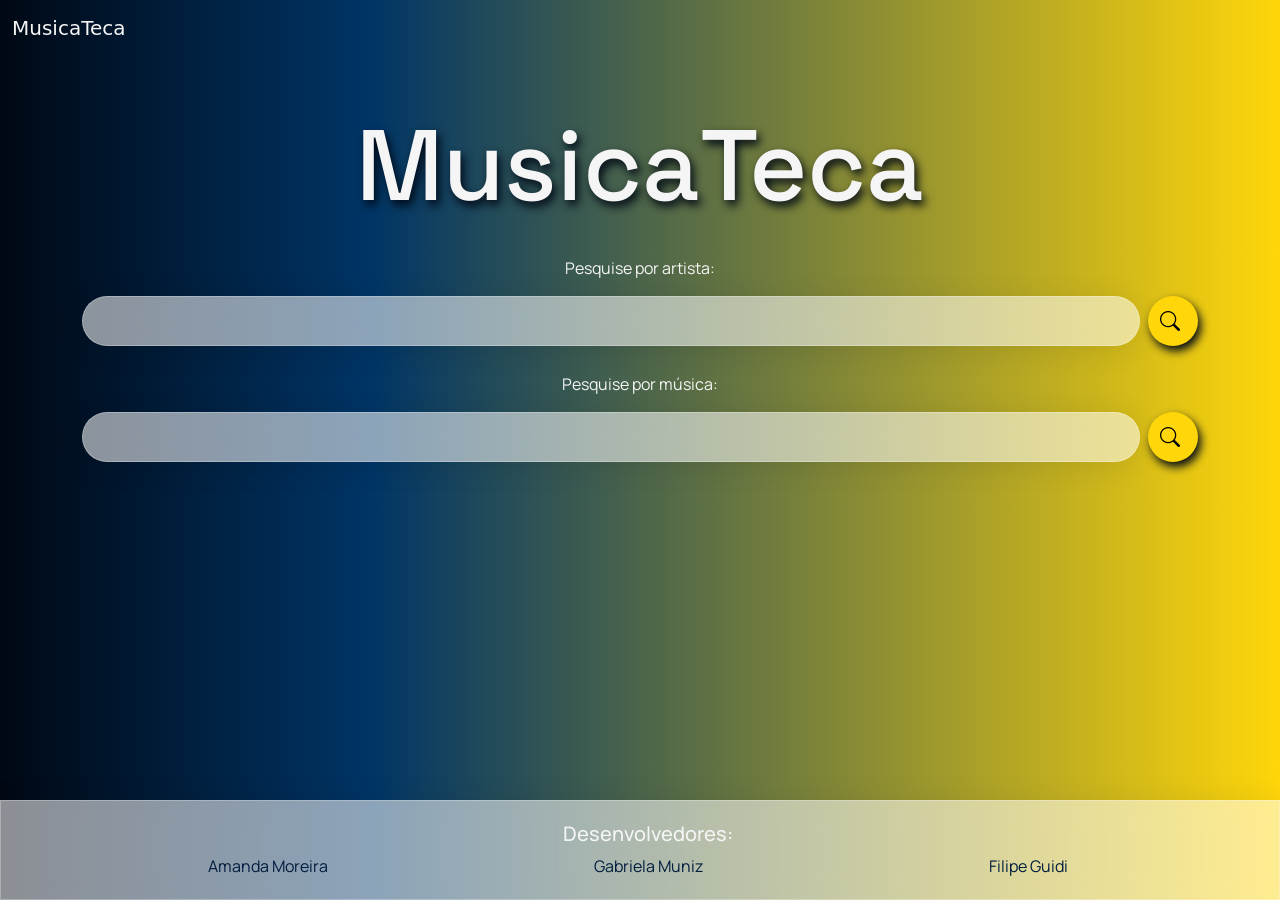
<file: index.html>
<!doctype html>
<html lang="pt-br">
  <head>
    <meta charset="utf-8" />
    <meta name="viewport" content="width=device-width, initial-scale=1" />
    <title>MusicaTeca</title>
    <!-- BOOTSTRAP -->
    <link
      href="https://cdn.jsdelivr.net/npm/bootstrap@5.3.8/dist/css/bootstrap.min.css"
      rel="stylesheet"
      integrity="sha384-sRIl4kxILFvY47J16cr9ZwB07vP4J8+LH7qKQnuqkuIAvNWLzeN8tE5YBujZqJLB"
      crossorigin="anonymous"
    />
    <link
      rel="stylesheet"
      href="https://cdn.jsdelivr.net/npm/bootstrap-icons@1.13.1/font/bootstrap-icons.min.css"
    />
    <!-- CSS -->
    <link rel="stylesheet" href="style/estilo.css" />
  </head>

  <body>
    <header class="headerCor">
      <nav class="navbar navbar-expand-lg">
        <div class="container-fluid">
          <a class="navbar-brand" href="index.html">MusicaTeca</a>
          <button
            class="navbar-toggler border-white"
            type="button"
            data-bs-toggle="collapse"
            data-bs-target="#navbarNav"
            aria-controls="navbarNav"
            aria-expanded="false"
            aria-label="Toggle navigation"
          >
            <svg
              xmlns="http://www.w3.org/2000/svg"
              width="25"
              height="25"
              fill="white"
              class="bi bi-list"
              viewBox="0 0 16 16"
            >
              <path
                fill-rule="evenodd"
                d="M2.5 12a.5.5 0 0 1 .5-.5h10a.5.5 0 0 1 0 1H3a.5.5 0 0 1-.5-.5m0-4a.5.5 0 0 1 .5-.5h10a.5.5 0 0 1 0 1H3a.5.5 0 0 1-.5-.5m0-4a.5.5 0 0 1 .5-.5h10a.5.5 0 0 1 0 1H3a.5.5 0 0 1-.5-.5"
              />
            </svg>
          </button>
          <div class="collapse navbar-collapse" id="navbarNav">
            <ul class="navbar-nav">
              <li class="nav-item">
                <!-- <a class="nav-link" aria-current="page" href="pages/apresentaDados.html">Home</a> -->
              </li>
            </ul>
          </div>
        </div>
      </nav>
    </header>
    <main>
      <div id="containerMusicaTeca" class="container mx-auto">
        <h1>MusicaTeca</h1>

        <form class="centralizar" action="">
          <label for="" class="mb-3">Pesquise por artista:</label>

          <div class="input-group mb-3">
            <input
              type="text"
              class="form-control rounded-pill vidroInput"
              id="nomeArtista"
            />
            <button
              onclick="pesquisaArtista()"
              data-bs-toggle="modal"
              data-bs-target="#exibirDados"
              class="btn pesquisar rounded-circle ms-2"
              type="button"
            >
              <i class="bi bi-search"></i>
            </button>
          </div>

          <label for="" class="mb-3">Pesquise por música:</label>
          <div class="input-group mb-3">
            <input
              type="text"
              class="form-control rounded-pill vidroInput"
              id="nomeMusica"
            />
            <button
              onclick="pesquisaMusica()"
              data-bs-toggle="modal"
              data-bs-target="#exibirDados"
              class="btn pesquisar rounded-circle ms-2"
              type="button"
            >
              <i class="bi bi-search"></i>
            </button>
          </div>
        </form>
      </div>
      <script src="js/main.js"></script>
    </main>

    <footer class="vidroFooter rounded-0">
      <h5>Desenvolvedores:</h5>
      <div class="container text-center estiloFooter">
        <div class="row">
          <div class="col">
            <a
              href="https://github.com/amandallmoreira"
              target="_blank"
              rel="noopener noreferrer"
              >Amanda Moreira</a
            >
          </div>
          <div class="col">
            <a
              href="https://github.com/gabymuniz"
              target="_blank"
              rel="noopener noreferrer"
              >Gabriela Muniz</a
            >
          </div>
          <div class="col">
            <a
              href="https://github.com/FilipeGuidi"
              target="_blank"
              rel="noopener noreferrer"
              >Filipe Guidi</a
            >
          </div>
        </div>
      </div>
    </footer>

    <!-- MODAL ARTISTA -->
    <div class="modal" tabindex="-1" id="exibirDados">
      <div class="modal-dialog">
        <div class="modal-content vidro">
          <div class="modal-header text-white">
            <h5 class="modal-title">Exibir Dados</h5>
            <button
              type="button"
              class="btn-close"
              data-bs-dismiss="modal"
            ></button>
          </div>

          <div class="modal-body">
            <!-- CARD -->
            <div class="card vidroCard" style="width: fit-content">
              <div class="card-body">
                <h5 class="card-title">Artista</h5>
                <p id="nome">Nome:</p>
                <p id="pais">País:</p>
                <p id="tipo">Tipo:</p>
                <p id="tag">Tag:</p>
                <p id="area">Área:</p>
                <p id="cidadeOrigem">Cidade de Origem:</p>
                <p id="anoInicio">Ano de ínicio:</p>
                <br />
                <a href="#" class="card-link">Link Spotify</a>
                <a href="#" class="card-link">Link Youtube</a>
              </div>
            </div>
            <!-- FIM CARD -->
          </div>
        </div>
      </div>
    </div>
    <!-- FIM MODAL -->

    <!-- MODAL MUSICA -->
    <div class="modal" tabindex="-1" id="exibirDados">
      <div class="modal-dialog">
        <div class="modal-content vidro">
          <div class="modal-header text-white">
            <h5 class="modal-title">Exibir Dados</h5>
            <button
              type="button"
              class="btn-close"
              data-bs-dismiss="modal"
            ></button>
          </div>

          <div class="modal-body">
            <!-- CARD -->
            <div class="card vidroCard" style="width: fit-content">
              <div class="card-body">
                <h5 class="card-title">Música</h5>
                <p id="artistaMusica">Artista/ Banda</p>
                <p id="nome">Nome:</p>
                <p id="pais">País:</p>
                <p id="tipo">Tipo:</p>
                <p id="tag">Tag:</p>
                <p id="area">Área:</p>
                <p id="cidadeOrigem">Cidade de Origem:</p>
                <p id="anoInicio">Ano de ínicio:</p>
                <br />
                <a href="#" class="card-link">Link Spotify</a>
                <a href="#" class="card-link">Link Youtube</a>
              </div>
            </div>
            <!-- FIM CARD -->
          </div>
        </div>
      </div>
    </div>
    <!-- FIM MODAL -->

    <!-- SCRIPT -->
    <script
      src="https://cdn.jsdelivr.net/npm/bootstrap@5.3.8/dist/js/bootstrap.bundle.min.js"
      integrity="sha384-FKyoEForCGlyvwx9Hj09JcYn3nv7wiPVlz7YYwJrWVcXK/BmnVDxM+D2scQbITxI"
      crossorigin="anonymous"
    ></script>
  </body>
</html>
</file>
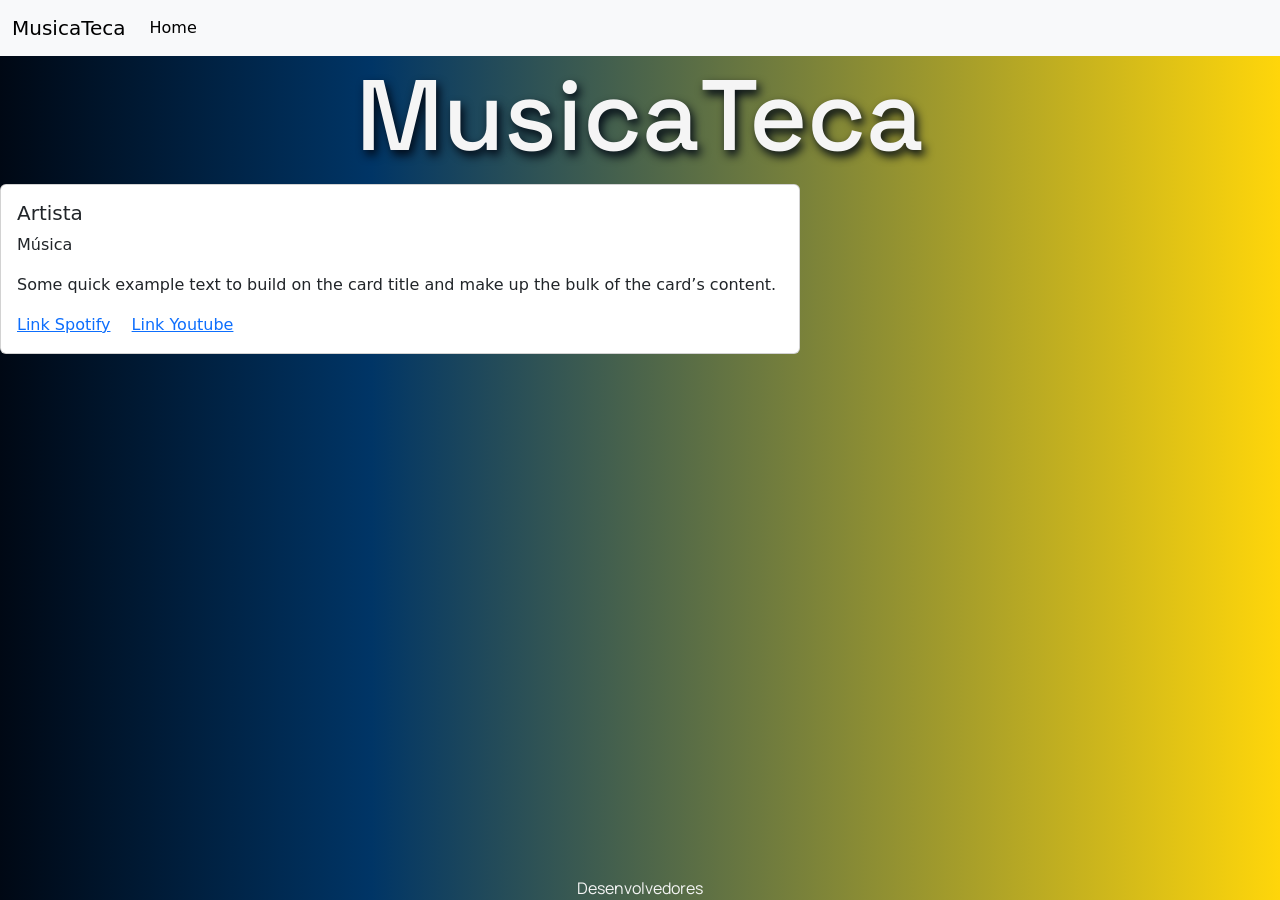
<file: pages/apresentaDados.html>
<!DOCTYPE html>
<html lang='pt-br'>
<head>
    <meta charset='utf-8'>
    <meta name='viewport' content='width=device-width, initial-scale=1'>
    <title>MusicaTeca</title>
    <!-- BOOTSTRAP -->
    <link href="https://cdn.jsdelivr.net/npm/bootstrap@5.3.8/dist/css/bootstrap.min.css" rel="stylesheet" integrity="sha384-sRIl4kxILFvY47J16cr9ZwB07vP4J8+LH7qKQnuqkuIAvNWLzeN8tE5YBujZqJLB" crossorigin="anonymous">
    <!-- CSS -->
    <link rel='stylesheet' href='../style/estilo.css'>
</head>
<body>
    <header>
        <nav class="navbar navbar-expand-lg bg-body-tertiary">
            <div class="container-fluid">
                <a class="navbar-brand" href="../index.html">MusicaTeca</a>
                <button class="navbar-toggler" type="button" data-bs-toggle="collapse" data-bs-target="#navbarNav" aria-controls="navbarNav" aria-expanded="false" aria-label="Toggle navigation">
                <span class="navbar-toggler-icon"></span>
                </button>
                <div class="collapse navbar-collapse" id="navbarNav">
                <ul class="navbar-nav">
                    <li class="nav-item">
                    <a class="nav-link active" aria-current="page" href="#">Home</a>
                    </li>
                    
                </ul>
                </div>
            </div>
        </nav>
    </header>
    <main>
        <div id="container">
            <h1>MusicaTeca</h1>
            <!-- CARD -->
             <div class="card" style="width: 50rem;">
                <div class="card-body">
                    <h5 class="card-title">Artista</h5>
                    <p>Música</p>
                    <p class="card-text">Some quick example text to build on the card title and make up the bulk of the card’s content.</p>
                    <a href="#" class="card-link">Link Spotify</a>
                    <a href="#" class="card-link">Link Youtube</a>
                </div>
            </div>
            <!-- FIM CARD -->
        </div>
    </main>

    <footer>
        Desenvolvedores
    </footer>
    
    <!-- SCRIPT -->
    <script src="https://cdn.jsdelivr.net/npm/bootstrap@5.3.8/dist/js/bootstrap.bundle.min.js" integrity="sha384-FKyoEForCGlyvwx9Hj09JcYn3nv7wiPVlz7YYwJrWVcXK/BmnVDxM+D2scQbITxI" crossorigin="anonymous"></script>
</body>
</html>
</file>
<file: style/estilo.css>
@import url("https://fonts.googleapis.com/css2?family=Space+Grotesk:wght@300..700&display=swap");
@import url("https://fonts.googleapis.com/css2?family=Manrope:wght@200..800&family=Space+Grotesk:wght@300..700&display=swap");

/* CORES */
:root {
  --inkBlack: #000814;
  --prussianBlue: #001d3d;
  --regalNavy: #003566;
  --schoolBusYellow: #ffc300;
  --gold: #ffd60a;
}
/*FONTES*/
.space-grotesk {
  font-family: "Space Grotesk", sans-serif;
  font-optical-sizing: auto;
  font-style: normal;
}

.manrope {
  font-family: "Manrope", sans-serif;
  font-optical-sizing: auto;
  font-style: normal;
  font-weight: 400;
}
/*FIM FONTES*/

.centralizar {
  display: flex;
  flex-direction: column;
  justify-content: center;
  align-items: center;
  margin-top: 20px;
}

h1 {
  display: flex;
  flex-direction: column;
  justify-content: center;
  align-items: center;
  color: whitesmoke;
  font-family: "Space Grotesk", sans-serif;
  font-weight: medium 500;
  font-style: normal;
  font-size: 100px;
  text-shadow: 3px 5px 10px var(--inkBlack);
}

html,
body {
  background: var(--inkBlack);
  background: linear-gradient(
    90deg,
    rgba(0, 8, 20, 1) 0%,
    rgba(0, 53, 102, 1) 29%,
    var(--gold) 100%
  );
  min-height: 100vh;
  display: flex;
  flex-direction: column;
}

#containerMusicaTeca {
  margin: 50px;
  font-family: "Manrope", sans-serif;
  color: whitesmoke;
}

.vidroInput,
.vidroInput:focus {
  height: 50px;
  padding-left: 16px;
  font-size: 16px;

  /* From https://css.glass */
  background: rgba(255, 255, 255, 0.55);
  border-radius: 16px;
  box-shadow: 0 4px 30px rgba(0, 0, 0, 0.1);
  backdrop-filter: blur(11px);
  -webkit-backdrop-filter: blur(11px);
  border: 1px solid rgba(255, 255, 255, 0.27);
}

label {
  margin-top: 10px;
}

.pesquisar {
  background-color: var(--gold);
  width: 50px;
  height: 50px;
  border: none;

  cursor: pointer;
  transition: all 0.2s ease;

  display: flex;
  place-items: center;
  box-shadow: 3px 5px 10px var(--inkBlack);
}

.pesquisar:hover {
  box-shadow: 1px 2px 3px var(--inkBlack);
  /* box-shadow: inset 0 4px 8px rgba(0, 0, 0, 0.25); */
}

.bi-search {
  font-size: 20px;
  color: #000;
}

footer {
  color: whitesmoke;
  display: flex;
  flex-direction: column;
  justify-content: center;
  align-items: center;
  font-family: "Manrope", sans-serif;
  margin-top: auto;
}

.vidro {
  /* From https://css.glass */
  background: rgba(255, 255, 255, 0.23);
  border-radius: 16px;
  box-shadow: 0 4px 30px rgba(0, 0, 0, 0.1);
  backdrop-filter: blur(7.8px);
  -webkit-backdrop-filter: blur(7.8px);
  border: 1px solid rgba(255, 255, 255, 0.27);
}

.vidroCard {
  /* From https://css.glass */
  background: rgba(255, 255, 255, 0.53);
  border-radius: 16px;
  box-shadow: 0 4px 30px rgba(0, 0, 0, 0.1);
  backdrop-filter: blur(12px);
  -webkit-backdrop-filter: blur(12px);
  border: 1px solid rgba(255, 255, 255, 0.27);
}

.headerCor nav {
  .nav-link,
  .navbar-brand {
    color: whitesmoke;
  }
}

#exibirDados{
    .btn-close{
        color: white;
        --bs-btn-close-bg: url("data:image/svg+xml,%3csvg xmlns='http://www.w3.org/2000/svg' viewBox='0 0 16 16' fill='white'%3e%3cpath d='M.293.293a1 1 0 0 1 1.414 0L8 6.586 14.293.293a1 1 0 1 1 1.414 1.414L9.414 8l6.293 6.293a1 1 0 0 1-1.414 1.414L8 9.414l-6.293 6.293a1 1 0 0 1-1.414-1.414L6.586 8 .293 1.707a1 1 0 0 1 0-1.414'/%3e%3c/svg%3e")
    }

}

.estiloFooter a{
  color: #001d3d;
  text-decoration: none;

}

.vidroFooter{
  height: 100px;
  padding-left: 16px;
  font-size: 16px;
  font-family: "Manrope", sans-serif;

  /* From https://css.glass */
  background: rgba(255, 255, 255, 0.55);
  border-radius: 16px;
  box-shadow: 0 4px 30px rgba(0, 0, 0, 0.1);
  backdrop-filter: blur(11px);
  -webkit-backdrop-filter: blur(11px);
  border: 1px solid rgba(255, 255, 255, 0.27);
}
</file>
